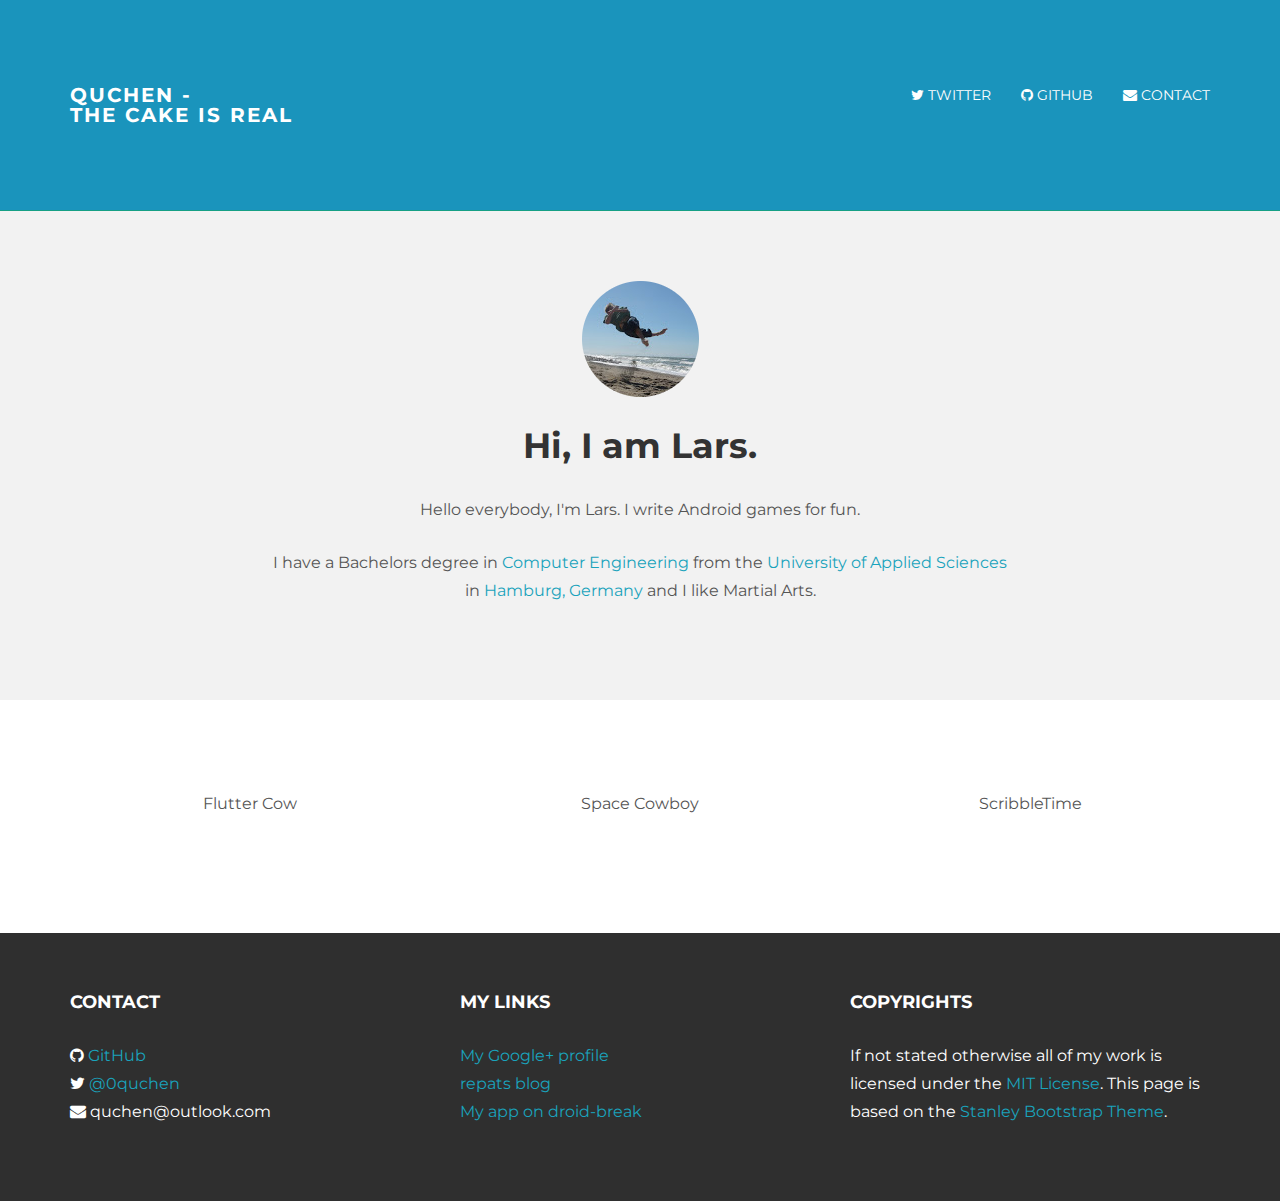
<file: index.html>
<!DOCTYPE html>
<html lang="en">
  <head>
    <meta charset="utf-8">
    <meta name="viewport" content="width=device-width, initial-scale=1.0">
    <meta name="description" content="0quchen.de is the homepage of Android game developer Lars Harmsen. The cake is real.">
    <meta name="author" content="repat">
    <link rel="shortcut icon" href="favicon.png">

    <!-- Opengraph -->
    <meta property="og:title" content="Lars Harmsens Hompage" />
    <meta property="og:type" content="website" />
    <meta property="og:image" content="http://0quchen.de/assets/img/user.png" />
    <meta property="og:url" content="http://0quchen.de" />
    <meta property="og:locale" content="de_de" />
    <meta property="og:site_name" content="Lars Harmsen"/>
    <meta property="og:description" content="Quchen - The cake is real" />

    <title>Lars Harmsens Homepage - The cake is real</title>

    <!-- Bootstrap core CSS -->
    <link href="assets/css/bootstrap.css" rel="stylesheet">

    <!-- Font Awesome -->
    <link href="//netdna.bootstrapcdn.com/font-awesome/4.0.3/css/font-awesome.css" rel="stylesheet">


    <!-- Custom styles for this template -->
    <link href="assets/css/main.css" rel="stylesheet">

    <!-- JavaScript that cant be at the bottom -->
    <script src="//code.jquery.com/jquery-1.10.2.min.js"></script>
    <script src="assets/js/hover.zoom.js"></script>
    <script src="assets/js/hover.zoom.conf.js"></script>

    <!-- HTML5 shim and Respond.js IE8 support of HTML5 elements and media queries -->
    <!--[if lt IE 9]>
      <script src="https://oss.maxcdn.com/libs/html5shiv/3.7.0/html5shiv.js"></script>
      <script src="https://oss.maxcdn.com/libs/respond.js/1.3.0/respond.min.js"></script>
    <![endif]-->
  </head>

  <body>

    <!-- Static navbar -->
    <div class="navbar navbar-inverse navbar-static-top">
      <div class="container">
        <div class="navbar-header">
          <button type="button" class="navbar-toggle" data-toggle="collapse" data-target=".navbar-collapse">
            <span class="icon-bar"></span>
            <span class="icon-bar"></span>
            <span class="icon-bar"></span>
          </button>
          <a class="navbar-brand" href="index.html">Quchen -<br/>The cake is real</a>
        </div>
        <div class="navbar-collapse collapse">
          <ul class="nav navbar-nav navbar-right">
            <li><a href="https://twitter.com/0quchen"><i class="fa fa-twitter"></i> Twitter</a></li>
            <li><a href="https://github.com/cubei"><i class="fa fa-github"></i> GitHub</a></li>
            <li><a href="#contact"><i class="fa fa-envelope"></i> Contact</a></li>
          </ul>
        </div><!--/.nav-collapse -->
      </div>
    </div>

	<!-- +++++ Welcome Section +++++ -->
	<div id="ww">
	    <div class="container">
			<div class="row">
				<div class="col-lg-8 col-lg-offset-2 centered">
					<img src="assets/img/user.png" alt="Lars Harmsen">
					<h1>Hi, I am Lars.</h1>
					<p>Hello everybody, I'm Lars. I write Android games for fun.</p>
					<p>I have a Bachelors degree in <a href="https://en.wikipedia.org/wiki/Computer_Engineering">Computer Engineering</a> from the <a href="https://en.wikipedia.org/wiki/Hamburg_University_of_Applied_Sciences">University of Applied Sciences</a> in <a href="http://www.openstreetmap.org/relation/2618040">Hamburg, Germany</a> and I like Martial Arts.</p>
				
				</div><!-- /col-lg-8 -->
			</div><!-- /row -->
	    </div> <!-- /container -->
	</div><!-- /ww -->
	
	
	<!-- +++++ Projects Section +++++ -->
	
	<div class="container pt">
		<div class="row mt centered">	
			<div class="col-lg-4">
				<a class="zoom blue" href="https://play.google.com/store/apps/details?id=com.quchen.flappycow"><img class="img-responsive" src="assets/img/portfolio/flappycow.jpg" alt="Flutter Cow" /></a>
				<p>Flutter Cow</p>
			</div>
			<div class="col-lg-4">
				<a class="zoom blue" href="https://play.google.com/store/apps/details?id=com.quchen.spacecowboy"><img class="img-responsive" src="assets/img/portfolio/spacecowboy.jpg" alt="Space Cowboy" /></a>
				<p>Space Cowboy</p>
			</div>
            		<div class="col-lg-4">
        			<a class="zoom blue" href="https://play.google.com/store/apps/details?id=com.quchen.scribbletime"><img class="img-responsive" src="assets/img/portfolio/scribble-time.jpg" alt="ScribbleTime" /></a>
                		<p>ScribbleTime</p>
            		</div>
		</div><!-- /row -->
	</div><!-- /container -->
	
	
	<!-- +++++ Footer Section +++++ -->
	
	<div id="footer">
		<div class="container">
			<div class="row">
				<div class="col-lg-4">
					<h4><a id="contact"></a>Contact</h4>
					<p>
                        <i class="fa fa-github"></i> <a href="https://github.com/cubei">GitHub</a> <br />
                        <i class="fa fa-twitter"></i> <a href="https://twitter.com/0quchen">@0quchen</a> <br/>
						<i class="fa fa-envelope"></i> quchen@outlook.com <br/>
					</p>
				</div><!-- /col-lg-4 -->
				
				<div class="col-lg-4">
					<h4>My Links</h4>
					<p>
						<a href="https://plus.google.com/+LarsHarmsen1337/posts">My Google+ profile</a><br/>
						<a href="http://repat.de">repats blog</a><br/>
						<a href="http://droid-break.info/#misc">My app on droid-break</a><br/>
					</p>
				</div><!-- /col-lg-4 -->
				
				<div class="col-lg-4">
					<h4>Copyrights</h4>
					<p>If not stated otherwise all of my work is licensed under the <a href="http://opensource.org/licenses/MIT">MIT License</a>. This page is based on the <a href="http://www.blacktie.co/2014/01/stanley-freelancer-theme/">Stanley Bootstrap Theme</a>.</p>
				</div><!-- /col-lg-4 -->
			
			</div>
		
		</div>
	</div>
	

    <!-- Bootstrap core JavaScript
    ================================================== -->
    <!-- Placed at the end of the document so the pages load faster -->
    <script src="//netdna.bootstrapcdn.com/bootstrap/3.1.1/js/bootstrap.min.js"></script>

  </body>
</html>
</file>
<file: assets/css/main.css>
/*
 * Author: Carlos Alvarez
 * URL: http://alvarez.is
 *
 * Project Name: STANLEY - Free Bootstrap 3 Theme
 * Version: 1.0
 * URL: http://blacktie.co
 * vorher: 1abc9c (gruen)
 * jetzt:  1aa3bc (blau)
 */

@import url(http://fonts.googleapis.com/css?family=Montserrat:400,700);

body {
  	background-color: #ffffff;
  	font-family: 'Montserrat', sans-serif;
    font-weight: 400;
    font-size: 14px;
    color: #555;

    -webkit-font-smoothing: antialiased;
    -webkit-overflow-scrolling: touch;
}

/* Titles */
h1, h2, h3, h4, h5, h6 {
	font-family: 'Montserrat', sans-serif;
    font-weight: 700;
    color: #333;
}

h1 {
	font-size: 35px;
	margin-top: 30px;
	margin-bottom: 30px;
}



/* Paragraph & Typographic */
p {
    line-height: 28px;
    margin-bottom: 25px;
    font-size: 16px;
}

.centered {
    text-align: center;
}

/* Links */
a {
    color: #1aa3bc;
    word-wrap: break-word;

    -webkit-transition: color 0.1s ease-in, background 0.1s ease-in;
    -moz-transition: color 0.1s ease-in, background 0.1s ease-in;
    -ms-transition: color 0.1s ease-in, background 0.1s ease-in;
    -o-transition: color 0.1s ease-in, background 0.1s ease-in;
    transition: color 0.1s ease-in, background 0.1s ease-in;
}

a:hover,
a:focus {
    color: #7b7b7b;
    text-decoration: none;
    outline: 0;
}

a:before,
a:after {
    -webkit-transition: color 0.1s ease-in, background 0.1s ease-in;
    -moz-transition: color 0.1s ease-in, background 0.1s ease-in;
    -ms-transition: color 0.1s ease-in, background 0.1s ease-in;
    -o-transition: color 0.1s ease-in, background 0.1s ease-in;
    transition: color 0.1s ease-in, background 0.1s ease-in;
}

 hr {
    display: block;
    height: 1px;
    border: 0;
    border-top: 1px solid #ccc;
    margin: 1em 0;
    padding: 0;
}


.navbar {
	text-transform: uppercase;
	margin-bottom: 0px;
}

.navbar-inverse {
	padding-bottom: 70px;
	padding-top: 70px;
}

.navbar-inverse {
	background-color: #1a94bc;
	border-color: #16a085;
}

.navbar-inverse .navbar-nav > li > a {
	color: white;
}

.navbar-inverse .navbar-nav > li > a:hover {
	color: #222222;
}

.navbar-brand {
	font-weight: 700;
	font-size: 20px;
	letter-spacing: 2px;
}

.navbar-inverse .navbar-brand {
	color: white;
}

.navbar-inverse .navbar-toggle {
	border-color: transparent;
}

.progress-bar-theme {
  background-color: #1aa3bc;
}


/* Helpers */

.mt {
	margin-top: 40px;
	margin-bottom: 40px;
}

.pt {
	padding-top: 50px;
	padding-bottom: 50px;
}


/* +++++ WRAP SECTIONS +++++ */

#ww {
	padding-top: 70px;
	padding-bottom: 70px;
	background-color: #f2f2f2;
}


#footer {
	background-color: #2f2f2f;
	padding-top: 50px;
	padding-bottom: 50px; 
}

#footer p {
	color: white;
}

#footer h4 {
	color: white;
	text-transform: uppercase;
	padding-bottom: 20px;
}


/* +++++ Color Wraps / Blog Page +++++ */

#grey {
	padding-top: 60px;
	padding-bottom: 60px;
	background-color: #f2f2f2;
}

#white {
	padding-top: 60px;
	padding-bottom: 60px;
	background-color: #ffffff;
}



/* Blog Date*/
bd {
	font-size: 12px;
	text-transform: uppercase;
	color: #d2d2d2;
	font-weight: 700;
}

/* Blog Author*/
ba {
	font-size: 12px;
	text-transform: uppercase;
}

/* Blog Quote */
.bq {
	font-size: 22px;
	padding-top: 30px;
}

/* Blog Tags */
bt {
	font-size: 12px;
}

/* ================== PORTFOLIO IMAGES HOVER EFFECT ================== */
/* Effects also are controled by hover.zoom.js */
.zoom { 
    display:block; 
    position:relative; 
    overflow:hidden; 
    background:transparent url(../img/loader.gif) no-repeat center;
}

    .zoom img { display:none }

        .zoomOverlay {
            position:absolute;
            top:0; left:0;
            bottom:0; right:0;
            display:none;
            background-image:url(../img/zoom.png);
            background-repeat:no-repeat;
            background-position:center;
        }

.zoom2 {
	opacity: 1;
}

.zoom2:hover {
	opacity: 0.5;
}

/* glyphicon Configuration */

.glyphicon {
	font-size: 40px;
	color: #1aa3bc;
}
</file>
